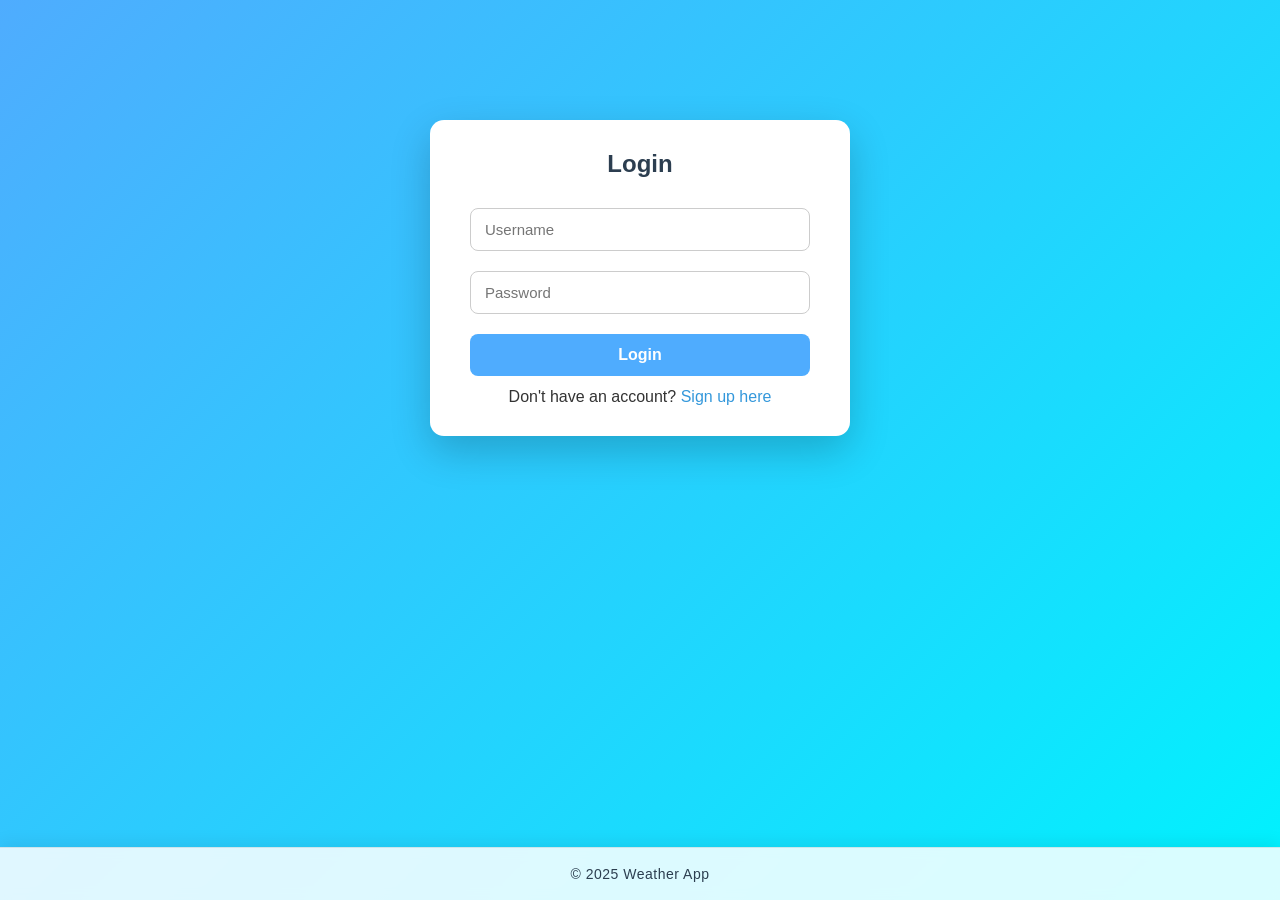
<file: html/index.html>
<!DOCTYPE html>
<html lang="en">
<head>
  <meta charset="UTF-8">
  <title>Login - Weather App</title>
  <link rel="stylesheet" href="../css/style.css">
</head>
<body class="auth-page">

  <div class="container">
    <h2>Login</h2>

    <input type="text" id="loginUser" placeholder="Username">
    <br>
    <input type="password" id="loginPass" placeholder="Password">
    <br>
    <button onclick="login()">Login</button>

    <p>
      Don't have an account?
      <a href="signup.html">Sign up here</a>
    </p>
  </div>

  <script src="../js/auth.js"></script>
  <script>
  const isLoggedIn = localStorage.getItem("loggedIn");
  if (isLoggedIn) {
    window.location.href = "profile.html";
  }
</script>
<footer class="footer">
     <p>&copy 2025 Weather App </p>
</footer>
</body>
</html>
</file>
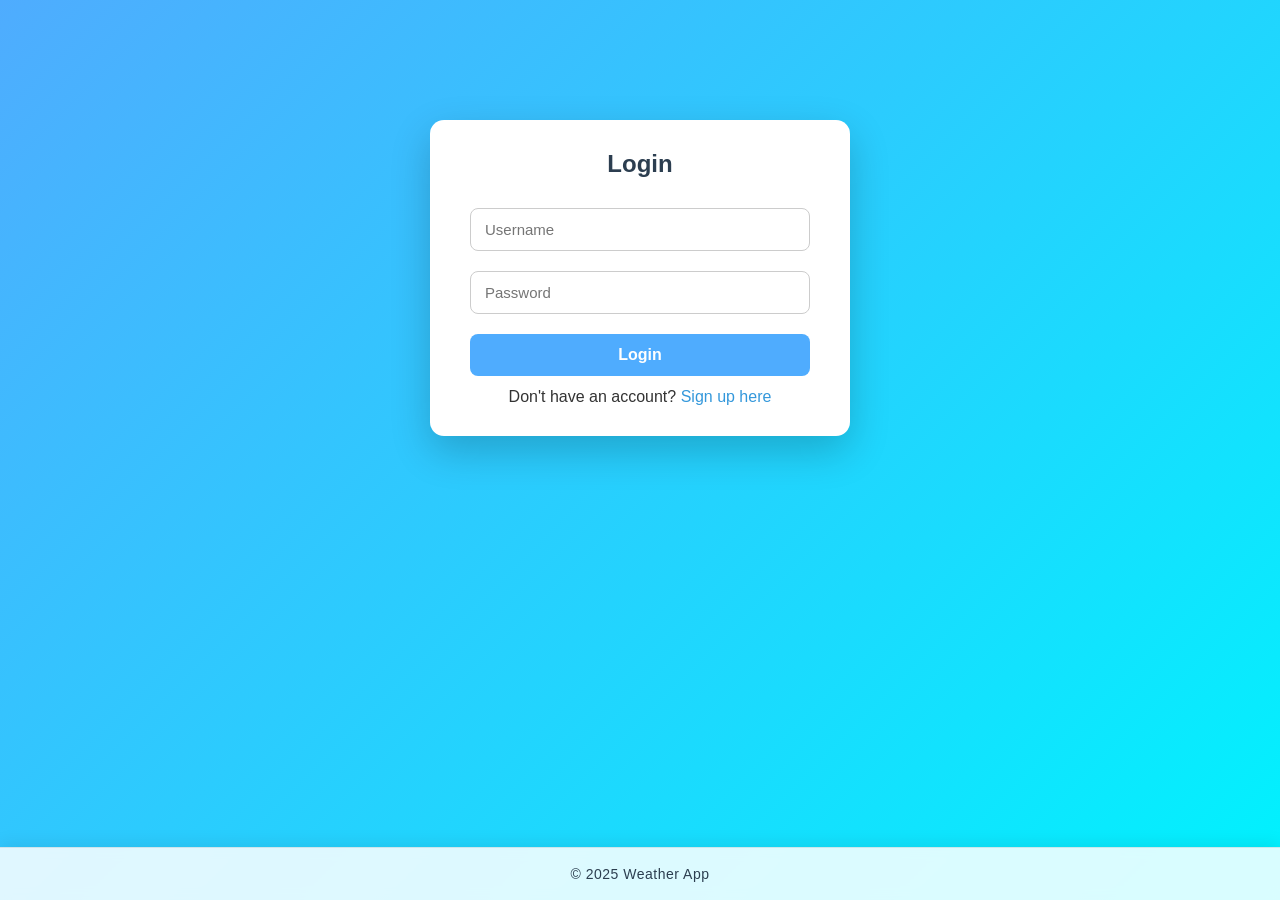
<file: html/favorite-details.html>
<!DOCTYPE html>
<html lang="en">
<head>
  <meta charset="UTF-8">
  <title>City Details - Weather App</title>
  <link rel="stylesheet" href="../css/style.css">
  <link href="https://fonts.googleapis.com/css2?family=Playfair+Display:wght@600;700&display=swap" rel="stylesheet">

</head>
<body class="favorite-details-page">
  <nav class="navbar">
   <div class="nav-logo">
      <img src="../images/logo1.png" alt="Logo">
      <span>Weather App</span>
    </div>
    <div class="nav-links" id="navLinks">
     <a href="profile.html">Home</a>
     <a href="search.html">Search</a>
     <a href="forecast.html">Forecast</a>
     <a href="favorites.html">Favorites</a>
     <a href="#" class="logout" onclick="logout()">Logout</a>
   </div>
   <div class="burger" id="burgerBtn">
      <span></span>
      <span></span>
      <span></span>
   </div>
  </nav>

  <div class="container">
  <h2 id="cityName"></h2>

  <div id="weatherDetails"></div>
  
  </div>
  <script src="../js/favorite-details.js"></script>
  <script src="../js/auth.js"></script>
  <script>
    protectPage();
  </script>
  <footer class="footer">
     <p>&copy 2025 Weather App </p>
  </footer>
<script>
  const burger = document.getElementById("burgerBtn");
  const navLinks = document.getElementById("navLinks");

  burger.addEventListener("click", () => {
    burger.classList.toggle("active");
    navLinks.classList.toggle("open");
  });
</script>
</body>
</html>
</file>
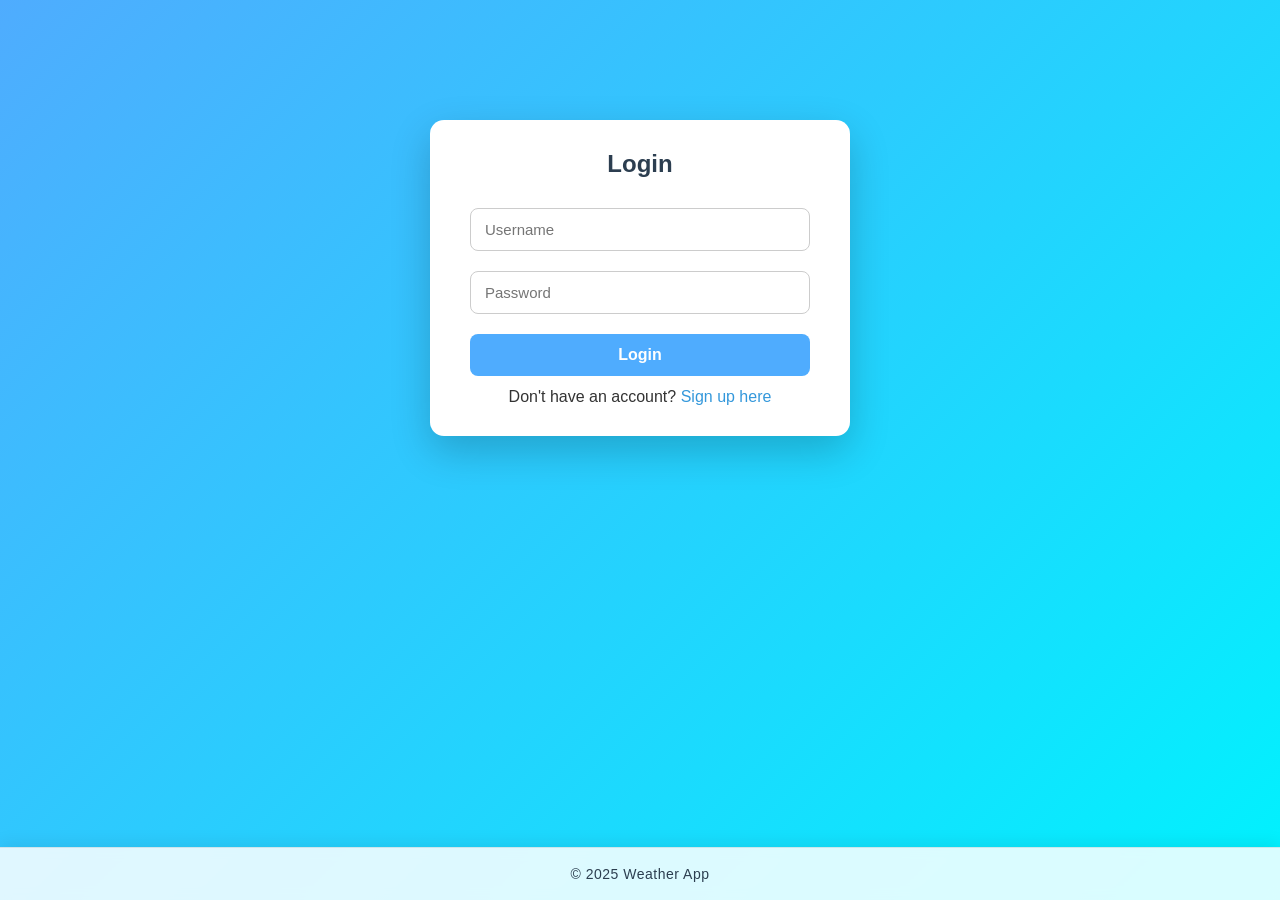
<file: html/favorites.html>
<!DOCTYPE html>
<html lang="en">
<head>
  <meta charset="UTF-8">
  <title>Favorites - Weather App</title>
  <link rel="stylesheet" href="../css/style.css">
  <link href="https://fonts.googleapis.com/css2?family=Playfair+Display:wght@600;700&display=swap" rel="stylesheet">

</head>
<body class="favorites-page">
  <nav class="navbar">
   <div class="nav-logo">
      <img src="../images/logo1.png" alt="Logo">
      <span>Weather App</span>
    </div>
    <div class="nav-links" id="navLinks">
     <a href="profile.html">Home</a>
     <a href="search.html">Search</a>
     <a href="forecast.html">Forecast</a>
     <a href="favorites.html">Favorites</a>
     <a href="#" class="logout" onclick="logout()">Logout</a>
   </div>
   <div class="burger" id="burgerBtn">
      <span></span>
      <span></span>
      <span></span>
   </div>
  </nav>

 <div class="container">
  <h2>Favorite Cities</h2>

  <ul id="favoritesList"></ul>
  
 </div>
  <script src="../js/favorites.js"></script>
  <script src="../js/auth.js"></script>
  <script>
    protectPage();
  </script>
  <footer class="footer">
     <p>&copy 2025 Weather App </p>
  </footer>
<script>
  const burger = document.getElementById("burgerBtn");
  const navLinks = document.getElementById("navLinks");

  burger.addEventListener("click", () => {
    burger.classList.toggle("active");
    navLinks.classList.toggle("open");
  });
</script>
</body>
</html>
</file>
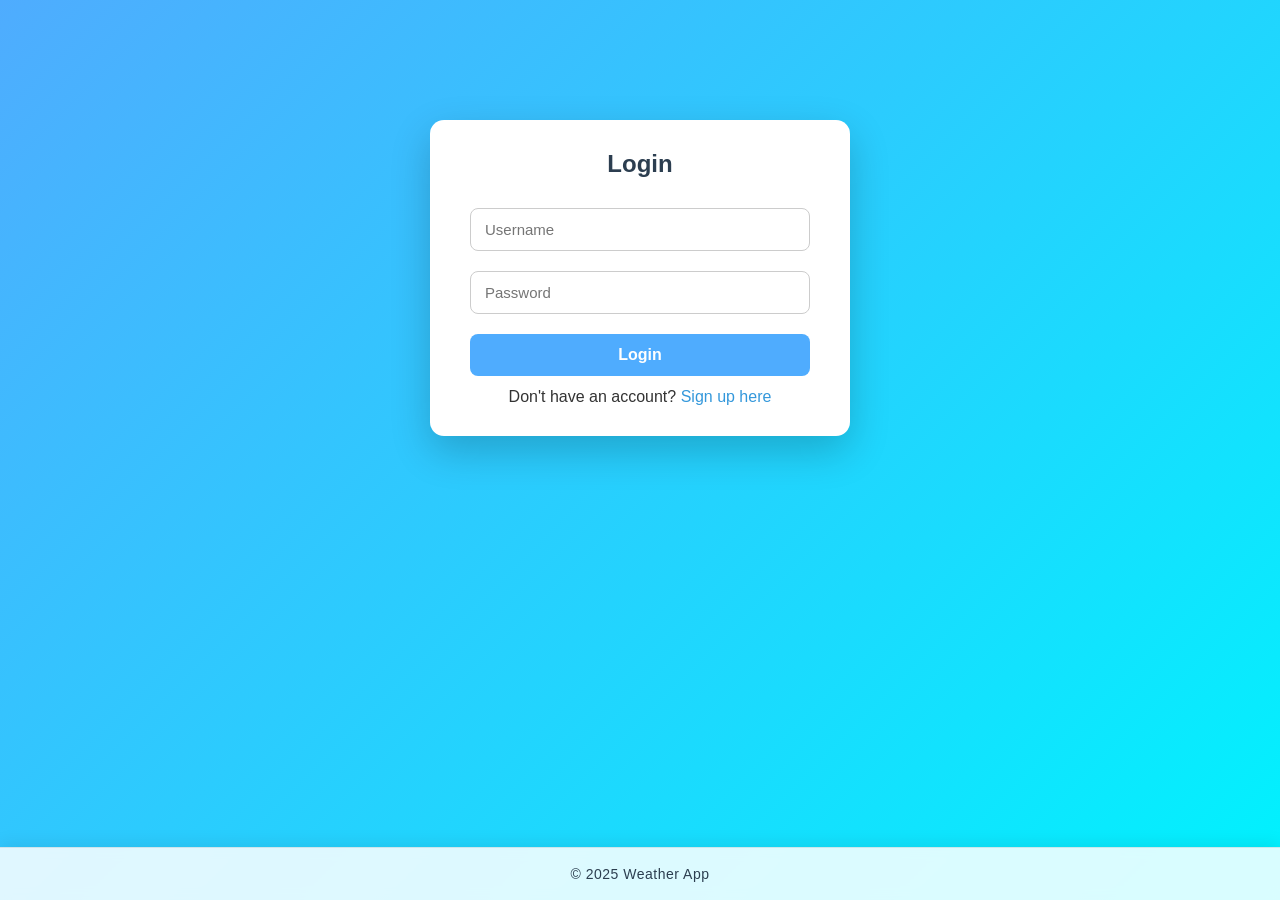
<file: html/forecast.html>
<!DOCTYPE html>
<html lang="en">
<head>
  <meta charset="UTF-8">
  <title>Daily Forecast - Weather App</title>
  <link rel="stylesheet" href="../css/style.css">
  <link href="https://fonts.googleapis.com/css2?family=Playfair+Display:wght@600;700&display=swap" rel="stylesheet">

</head>
<body  class="forecast-page">
  <nav class="navbar">
   <div class="nav-logo">
      <img src="../images/logo1.png" alt="Logo">
      <span>Weather App</span>
    </div>
    <div class="nav-links" id="navLinks">
     <a href="profile.html">Home</a>
     <a href="search.html">Search</a>
     <a href="forecast.html">Forecast</a>
     <a href="favorites.html">Favorites</a>
     <a href="#" class="logout" onclick="logout()">Logout</a>
   </div>
   <div class="burger" id="burgerBtn">
      <span></span>
      <span></span>
      <span></span>
   </div>
  </nav>

  <div class="container forecast-container">
  <h2>Daily Weather Forecast</h2>

  <div id="forecast"></div>

  <br>

  <a href="profile.html">Back to Profile</a>
  </div>
  <script src="../js/forecast.js"></script>
  <script src="../js/auth.js"></script>
  <script>
    protectPage();
  </script>
  <footer class="footer">
     <p>&copy 2025 Weather App </p>
  </footer>
<script>
  const burger = document.getElementById("burgerBtn");
  const navLinks = document.getElementById("navLinks");

  burger.addEventListener("click", () => {
    burger.classList.toggle("active");
    navLinks.classList.toggle("open");
  });
</script>
</body>
</html>
</file>
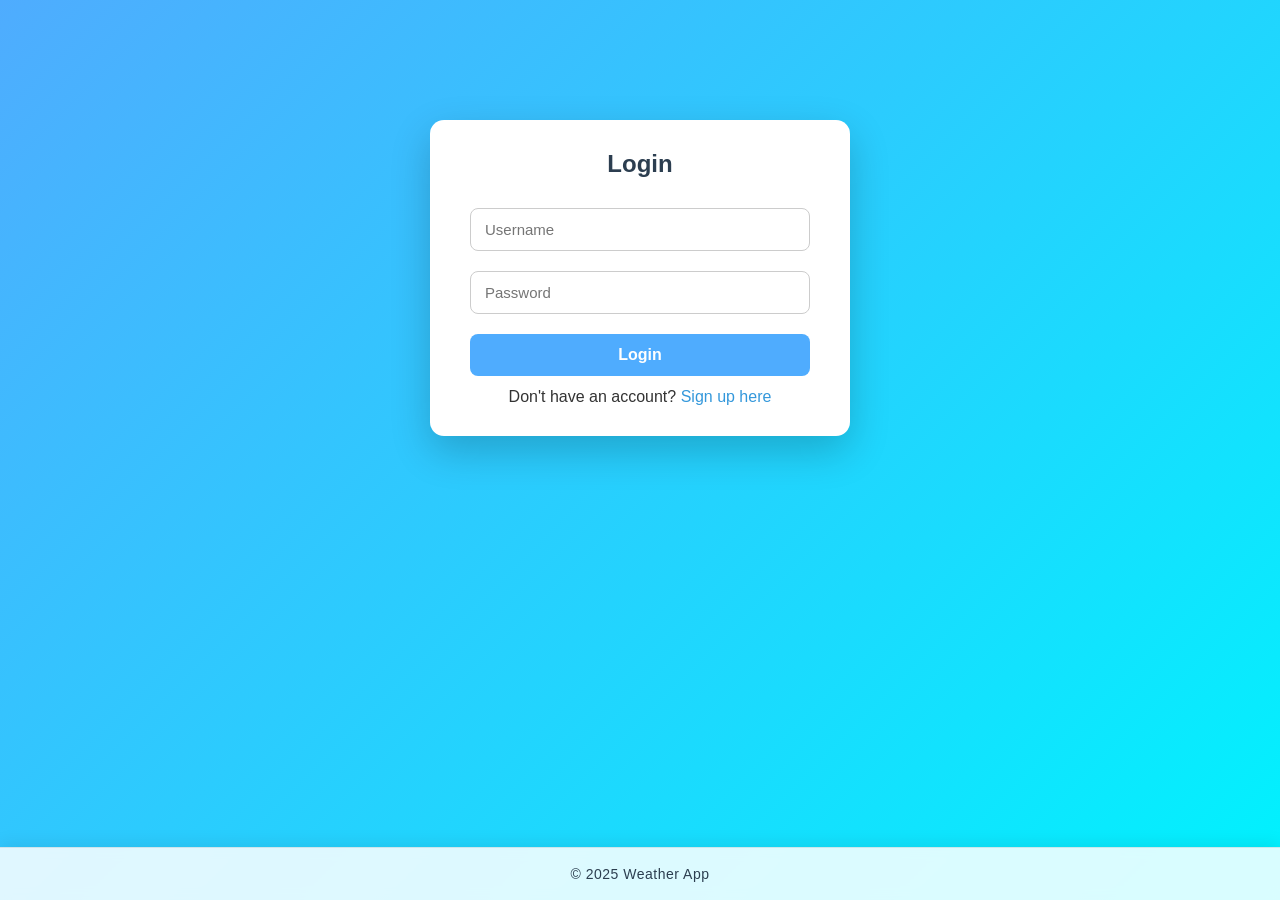
<file: html/profile.html>
<!DOCTYPE html>
<html lang="en">
<head>
  <meta charset="UTF-8">
  <title>Profile - Weather App</title>
  <link rel="stylesheet" href="../css/style.css">
  <link href="https://fonts.googleapis.com/css2?family=Playfair+Display:wght@600;700&display=swap" rel="stylesheet">
</head>
<body class="profile-page">
 <nav class="navbar">
    <div class="nav-logo">
      <img src="../images/logo1.png" alt="Logo">
      <span>Weather App</span>
    </div>
    <div class="nav-links" id="navLinks">
     <a href="profile.html">Home</a>
     <a href="search.html">Search</a>
     <a href="forecast.html">Forecast</a>
     <a href="favorites.html">Favorites</a>
     <a href="#" class="logout" onclick="logout()">Logout</a>
   </div>
   <div class="burger" id="burgerBtn">
      <span></span>
      <span></span>
      <span></span>
   </div>
  </nav>
  <div class="hero">
    <div class="hero-overlay"></div>
  </div>

 <div class="container home">

  <h2 id="welcome"></h2>

  <div class="weather-main">
    <h3 id="location">Detecting location...</h3>

    <div class="weather-info">
      <img id="weatherIcon" src="" alt="weather icon">
      <p id="temp"></p>
      <p id="desc"></p>
    </div>
  </div>

  <div class="highlights">
    <h3>Today Highlights</h3>

    <div class="highlight-box">
      <p>Humidity</p>
      <span id="humidity">--%</span>
    </div>

    <div class="highlight-box">
      <p>Wind Speed</p>
      <span id="wind">-- m/s</span>
    </div>
  </div>

</div>

  <script src="../js/weather.js"></script>
  <script src="../js/hero.js"></script>
  <script src="../js/auth.js"></script>
  <script>
    protectPage();
  </script>

  <footer class="footer">
     <p>&copy 2025 Weather App </p>
  </footer>

<script>
  const burger = document.getElementById("burgerBtn");
  const navLinks = document.getElementById("navLinks");

  burger.addEventListener("click", () => {
    burger.classList.toggle("active");
    navLinks.classList.toggle("open");
  });
</script>
</body>
</html>
</file>
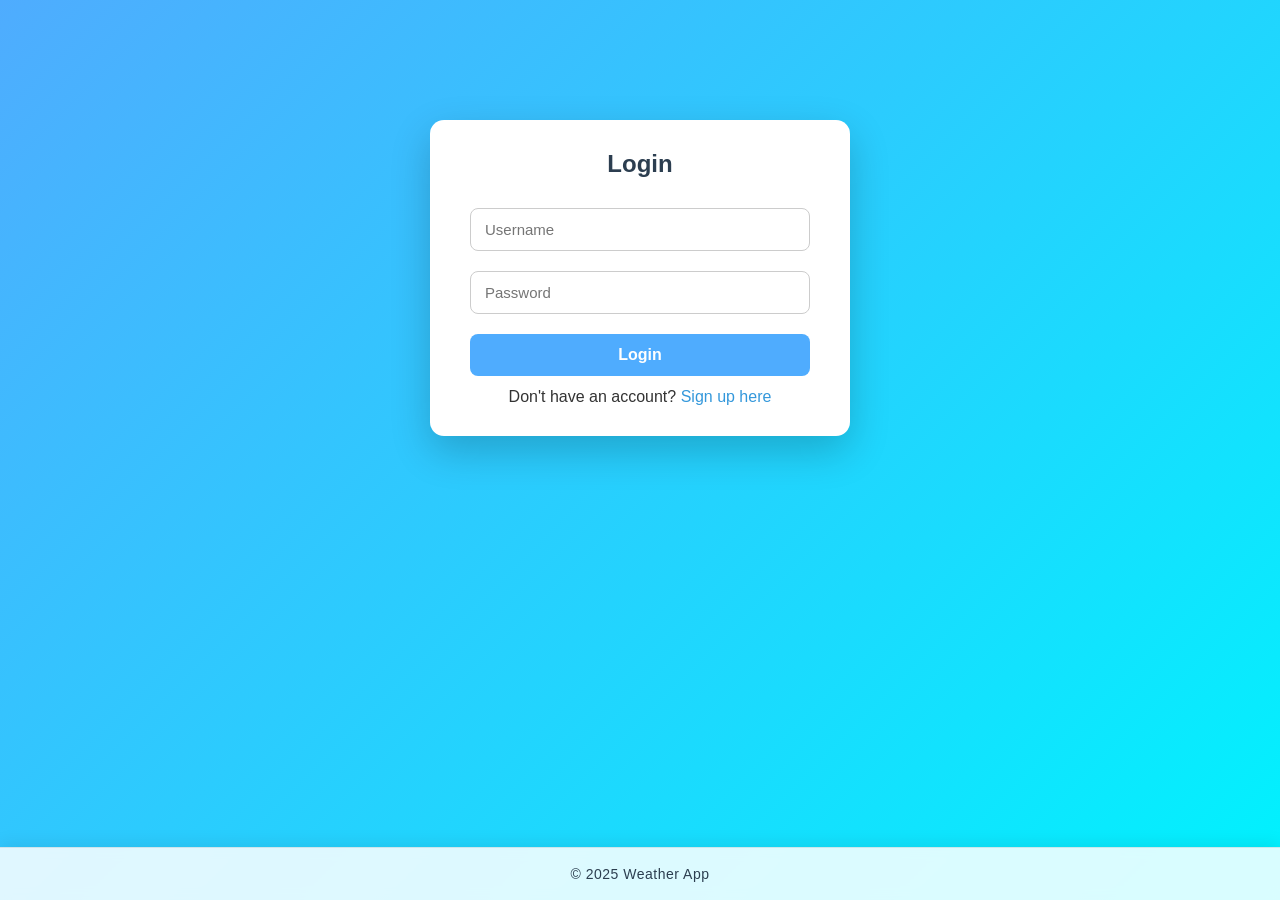
<file: html/search.html>
<!DOCTYPE html>
<html lang="en">
<head>
  <meta charset="UTF-8">
  <title>Search City - Weather App</title>
  <link rel="stylesheet" href="../css/style.css">
  <link href="https://fonts.googleapis.com/css2?family=Playfair+Display:wght@600;700&display=swap" rel="stylesheet">

</head>

<body class="search">

  <nav class="navbar">
    <div class="nav-logo">
      <img src="../images/logo1.png" alt="Logo">
      <span>Weather App</span>
    </div>
    <div class="nav-links" id="navLinks">
      <a href="profile.html">Home</a>
      <a href="search.html">Search</a>
      <a href="forecast.html">Forecast</a>
      <a href="favorites.html">Favorites</a>
      <a href="#" class="logout" onclick="logout()">Logout</a>
    </div>
    <div class="burger" id="burgerBtn">
      <span></span>
      <span></span>
      <span></span>
   </div>
  </nav>

 
  <div class="container">

    <h2>Search Weather by City</h2>

    <input type="text" id="searchInput" placeholder="Enter city name">
    <button id="searchBtn">Search</button>

    <div id="result"></div>

  </div>

  <script src="../js/auth.js"></script>
  <script src="../js/search.js"></script>
  <script>
    protectPage();
  </script>
  <footer class="footer">
     <p>&copy 2025 Weather App </p>
  </footer>
<script>
  const burger = document.getElementById("burgerBtn");
  const navLinks = document.getElementById("navLinks");

  burger.addEventListener("click", () => {
    burger.classList.toggle("active");
    navLinks.classList.toggle("open");
  });
</script>
</body>
</html>
</file>
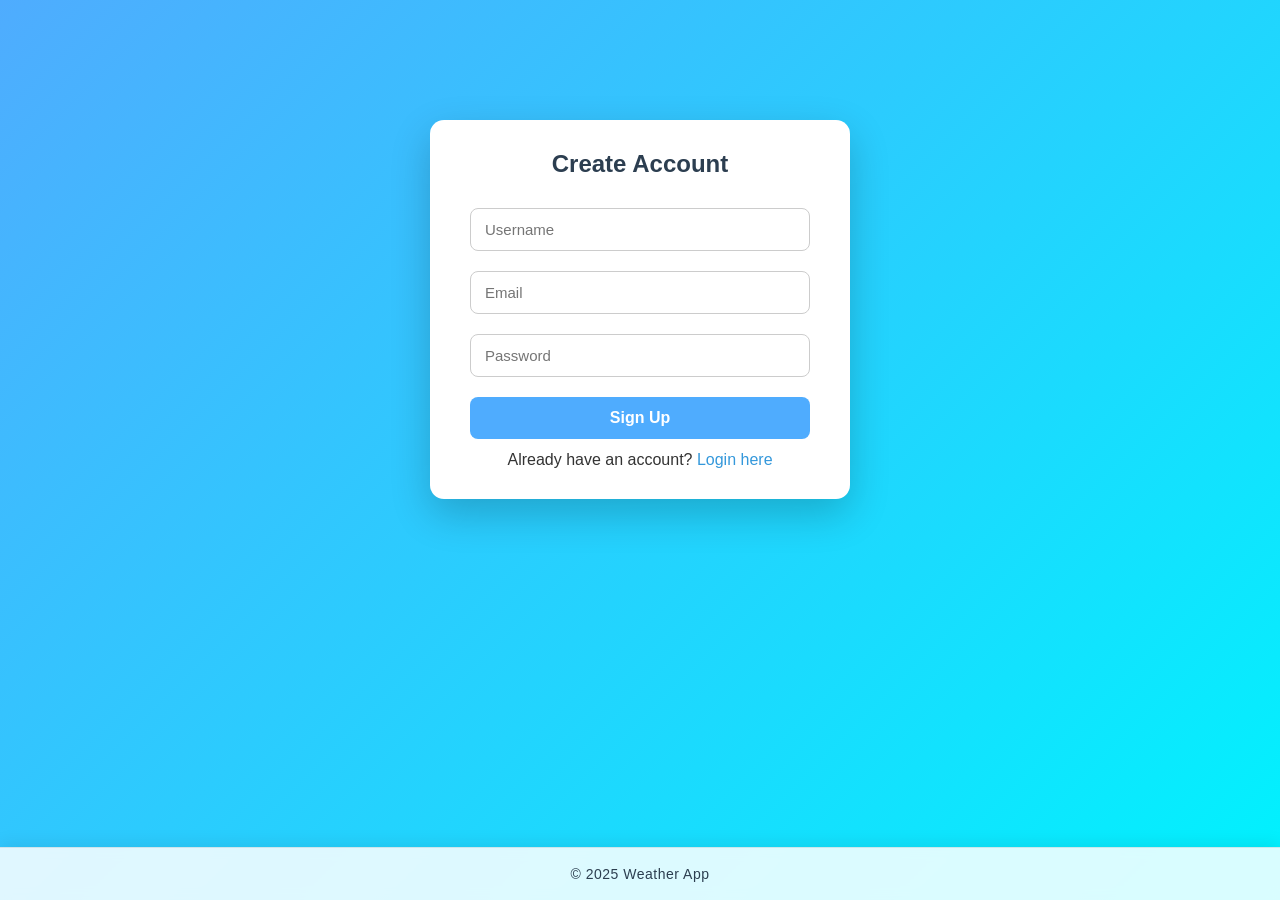
<file: html/signup.html>
<!DOCTYPE html>
<html lang="en">
<head>
  <meta charset="UTF-8">
  <title>Sign Up - Weather App</title>
  <link rel="stylesheet" href="../css/style.css">
</head>
<body class="auth-page">
 <div class="container">
  <h2>Create Account</h2>

  <input type="text" id="regUser" placeholder="Username">
  <br>
  <input type="email" id="regEmail" placeholder="Email">
  <br>
  <input type="password" id="regPass" placeholder="Password">
  <br>
  <button onclick="register()">Sign Up</button>

  <p>
    Already have an account?
    <a href="index.html">Login here</a>
  </p>
 </div>
  <script src="../js/auth.js"></script>
  <footer class="footer">
     <p>&copy 2025 Weather App </p>
  </footer>
</body>
</html>
</file>
<file: css/style.css>
* {
  box-sizing: border-box;
  margin: 0;
  padding: 0;
}

/* BODY */
body {
  font-family: "Segoe UI", Arial, sans-serif;
  background: linear-gradient(135deg, #4facfe, #00f2fe);
  min-height: 100vh;
  color: #333;
  margin: 0;
}

/* NAVBAR */
.navbar {
  position: fixed;
  top: 0;
  left: 0;
  width: 100%;
  height: 65px;
  background: rgba(255, 255, 255, 0.95);
  display: flex;
  align-items: center;
  justify-content: space-between;
  padding: 0 40px;
  box-shadow: 0 4px 20px rgba(0, 0, 0, 0.1);
  z-index: 1000;
}

.nav-logo {
  font-size: 20px;
  font-weight: bold;
  color: #2c3e50;
}

.nav-links {
  display: flex;
  gap: 20px;
}

.nav-links a {
  text-decoration: none;
  color: #3498db;
  font-weight: 600;
  transition: 0.2s ease;
}

.nav-links a:hover {
  color: #1d6fa5;
}

.nav-links .logout {
  color: #e74c3c;
}

.nav-links .logout:hover {
  color: #c0392b;
}

/* ICON METEO */

.weather-info img {
  width: 110px;
  height: 110px;
  margin: 10px 0;
  filter: none !important;
  mix-blend-mode: normal !important;
  image-rendering: auto;
}

/* TEXT METEO */


#temp {
  font-size: 22px;
  font-weight: bold;
  color: #3498db;
}

#desc {
  text-transform: capitalize;
  color: #555;
}


/* CONTAINER */
.container {
  background: white;
  padding: 30px 40px;
  border-radius: 14px;
  width: 100%;
  max-width: 420px;
  box-shadow: 0 15px 40px rgba(0, 0, 0, 0.2);
  text-align: center;
  margin: 90px auto 0 auto;
}


/* TITLES */
h2 {
  margin-bottom: 20px;
  color: #2c3e50;
}

h3 {
  margin: 15px 0 8px;
  color: #34495e;
}

/* INPUT */
input {
  width: 100%;
  padding: 12px 14px;
  margin: 10px 0;
  border-radius: 8px;
  border: 1px solid #ccc;
  font-size: 15px;
  outline: none;
  transition: 0.2s ease;
}

input:focus {
  border-color: #4facfe;
  box-shadow: 0 0 0 2px rgba(79, 172, 254, 0.2);
}

/* BUTTON */
button {
  width: 100%;
  padding: 12px;
  margin-top: 10px;
  border: none;
  border-radius: 8px;
  background: #4facfe;
  color: white;
  font-size: 16px;
  font-weight: bold;
  cursor: pointer;
  transition: 0.2s ease;
}

button:hover {
  background: #3498db;
  transform: translateY(-1px);
}

/* LINK */
a {
  display: inline-block;
  margin-top: 12px;
  color: #3498db;
  text-decoration: none;
  font-weight: 500;
}

a:hover {
  text-decoration: underline;
}

/* WEATHER INFO */
#location,
#temp,
#desc {
  font-size: 16px;
  margin: 5px 0;
}



/* FORECAST CARDS */

#forecast {
  display: flex;
  flex-wrap: wrap;
  justify-content: center;
  gap: 25px;
  padding: 20px 0;
}

.day-card {
  background: #ffffff;
  width: 260px;
  border-radius: 14px;
  padding: 20px;
  margin: 0;
  box-shadow: 0 10px 25px rgba(0,0,0,0.12);
  text-align: center;
  transition: 0.25s ease;
}

.day-card:hover {
  transform: translateY(-6px);
  box-shadow: 0 20px 45px rgba(0,0,0,0.20);
}

.day-card img {
  width: 55px;
  height: 55px;
  margin: 12px 0;
  object-fit: contain;
}

/* FAVORITES LIST */
ul {
  list-style: none;
  margin-top: 15px;
}

li {
  background: #f4f6f8;
  border-radius: 8px;
  padding: 10px;
  margin: 8px 0;
  display: flex;
  justify-content: space-between;
  align-items: center;
}


li button {
  width: auto;
  padding: 6px 10px;
  font-size: 13px;
  background: #e74c3c;
}

li button:hover {
  background: #c0392b;
}

/* FAVORITE DETAILS */
#weatherDetails img {
  width: 70px;
  margin: 10px 0;
}

#weatherDetails p {
  margin: 6px 0;
}

/* SEARCH PAGE */

.search {
  min-height: 100vh;
  background: 
    linear-gradient(rgba(0,0,0,0.35), rgba(0,0,0,0.35)),
    url("../images/map1.jpg");
  background-size: cover;
  background-position: center;
  background-repeat: no-repeat;
  image-rendering: auto;
}


.nav-logo {
  display: flex;
  align-items: center;
  gap: 10px;
}

.nav-logo img {
  width: 42px;
  height: 42px;
  object-fit: cover;
  border-radius: 50%;          
  border: 2px solid #4facfe; 
  padding: 3px;
  box-shadow: 0 4px 10px rgba(0,0,0,0.15);
}

.nav-logo span {
  font-family: "Playfair Display", serif;  
  font-size: 22px;
  font-weight: 700;
  letter-spacing: 1px;
  color: #2c3e50;
}

li span {
  cursor: pointer;
  color: #2980b9;
  font-weight: 500;
  text-decoration:underline;
  
}

.search .container {
  position: absolute;
  top: 50%;
  left: 50%;
  transform: translate(-50%, -50%);
  margin: 0;
  animation: fadeSlideCentered 0.8s ease forwards;
}

/* ANIMATION*/

@keyframes fadeSlideCentered {
  from {
    opacity: 0;
    transform: translate(-50%, -40%);
  }
  to {
    opacity: 1;
    transform: translate(-50%, -50%);
  }
}


.weather-info img {
  animation: floatIcon 3s ease-in-out infinite;
}

@keyframes floatIcon {
  0% { transform: translateY(0); }
  50% { transform: translateY(-6px); }
  100% { transform: translateY(0); }
}

/* HERO IMAGE */
.hero {
  width: 100%;
  height: 480px;          
  background-image: url("../images/poza2.jpg");
  background-size: cover;
  background-position: center;
  position: relative;
  transition: background-image 1s ease-in-out;
}

/* FOOTER*/
.footer {
  width: 100%;
  background: rgba(255,255,255,0.85);
  backdrop-filter: blur(6px);
  padding: 18px 0;
  text-align: center;
  font-size: 14px;
  color: #2c3e50;
  border-top: 1px solid rgba(0,0,0,0.08);
  box-shadow: 0 -3px 18px rgba(0,0,0,0.08);
  margin-top: 60px;
}

.footer p {
  letter-spacing: 0.5px;
  font-weight: 500;
}

body.search .footer, 
body.favorites-page .footer {
  position: fixed;
  bottom: 0;
  left: 0;
}

.favorite-details-page {
  min-height: 100vh;
  display: flex;
  flex-direction: column;
}

.favorite-details-page .footer {
  margin-top: auto;
}

/* BURGER MENU */
.burger {
  display: none;
  flex-direction: column;
  gap: 5px;
  cursor: pointer;
  z-index: 1100;
}

.burger span {
  width: 28px;
  height: 3px;
  background: #2c3e50;
  border-radius: 5px;
  transition: 0.3s;
}

@media (max-width: 1100px) {

  .nav-links {
    position: fixed;
    top: 65px;
    right: -100%;
    width: 100%;
    background: rgba(255,255,255,0.95);
    backdrop-filter: blur(8px);
    flex-direction: column;
    text-align: center;
    padding: 30px 0;
    gap: 25px;
    box-shadow: -4px 0 20px rgba(0,0,0,0.15);
    transition: 0.35s ease-in-out;
  }

  .nav-links.open {
    right: 0;
  }

  .burger {
    display: flex;
  }

  .burger.active span:nth-child(1) {
    transform: rotate(45deg) translate(6px, 6px);
  }
  .burger.active span:nth-child(2) {
    opacity: 0;
  }
  .burger.active span:nth-child(3) {
    transform: rotate(-45deg) translate(6px, -6px);
  }

  .navbar {
    padding: 0 20px;
  }
}

@media (max-width: 768px) {
  .container {
    max-width: 90%;
    margin: 120px auto 20px auto;
    padding: 20px;
  }

  #forecast {
    flex-direction: column;
    gap: 20px;
  }

  .day-card {
    width: 100%;
  }
}

.auth-page {
  min-height: 100vh;
  display: flex;
  flex-direction: column;
}

.auth-page .container {
  margin-top: 120px;
}

.auth-page .footer {
  margin-top: auto;
}

.profile-page {
  min-height: 100vh;
  display: flex;
  flex-direction: column;
}

.profile-page .footer {
  margin-top: auto;
}

.forecast-page {
    min-height: 100vh;
    display: flex;
    flex-direction: column;
}

.forecast-page .container {
    margin-top: 110px;
}

.forecast-page .footer {
    margin-top: auto;
}
</file>
